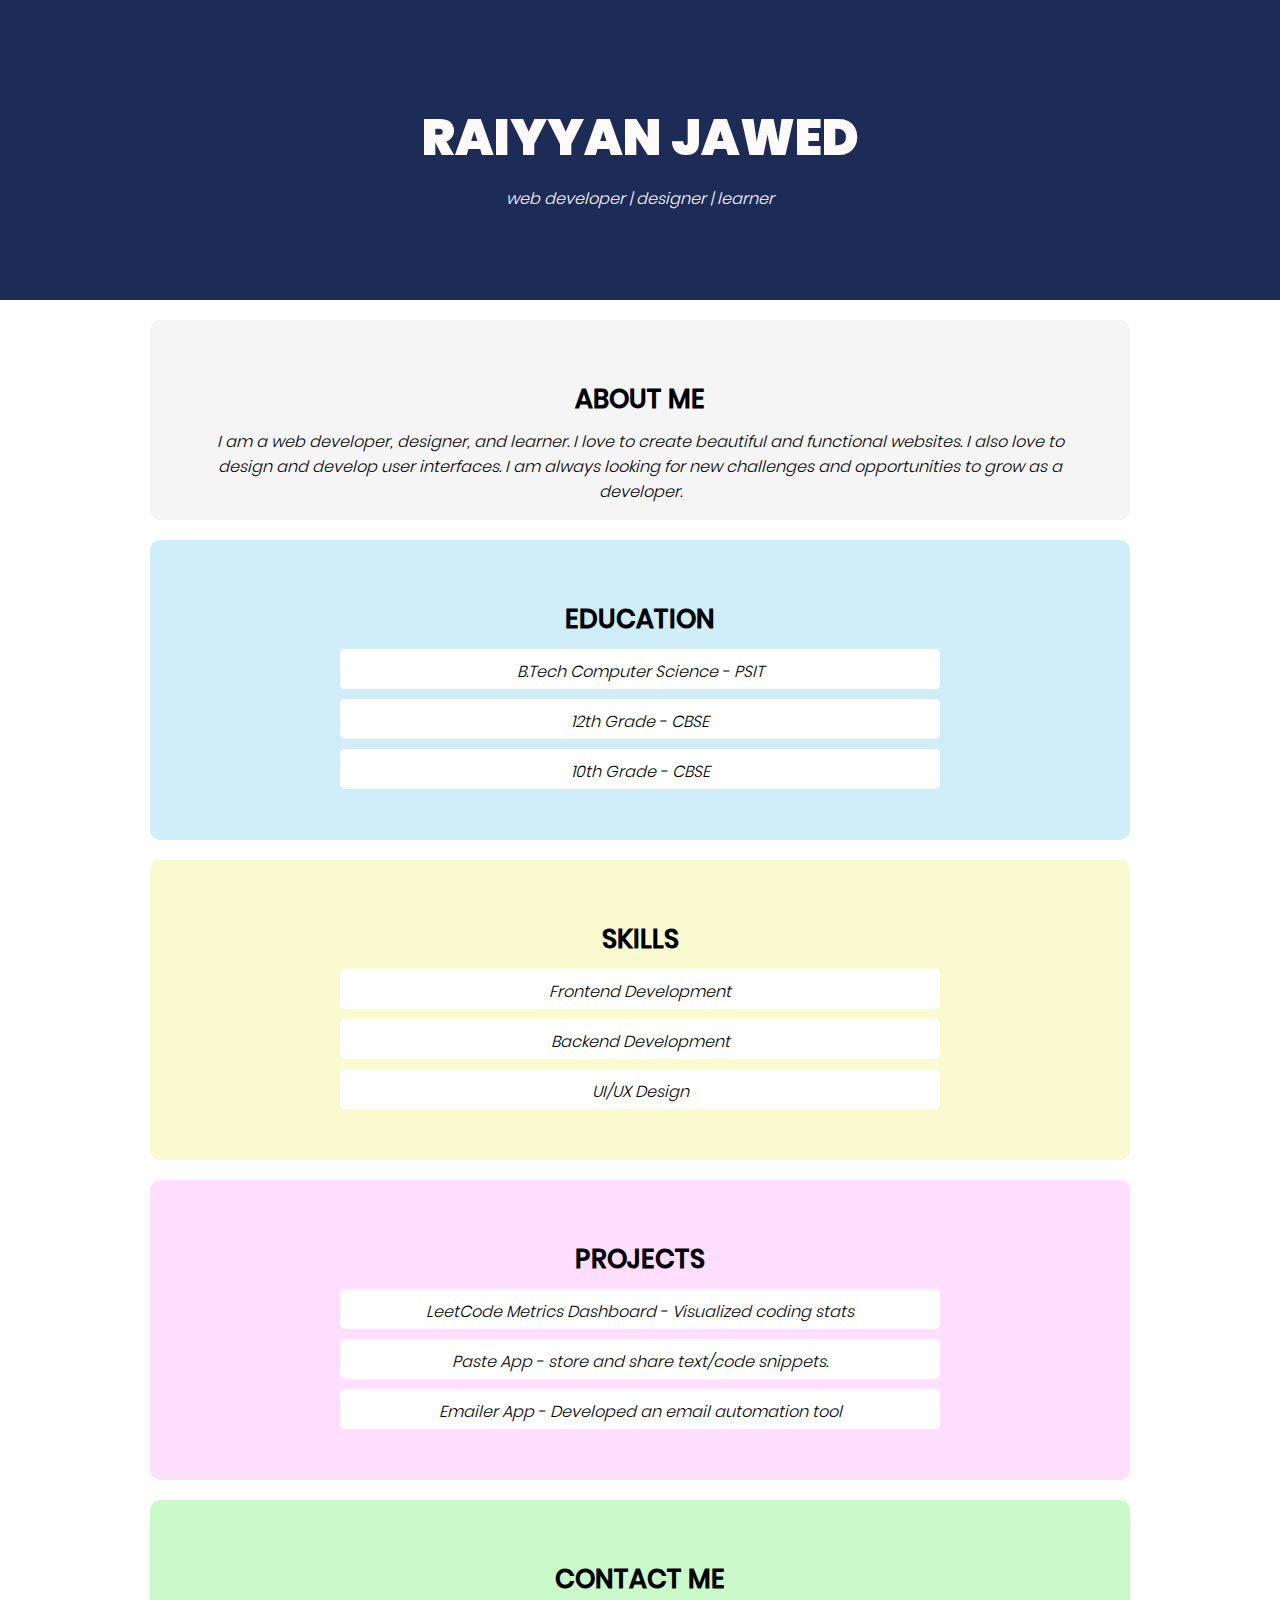
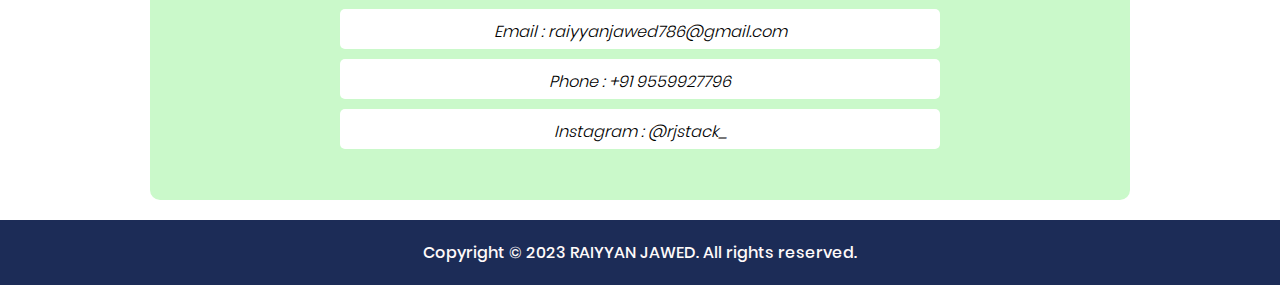
<file: TASK_01/index.html>
<html lang="en">
<head>
    <meta charset="UTF-8">
    <meta name="viewport" content="width=device-width, initial-scale=1.0">
    <link rel="shortcut icon" href="./raiyyan.jpeg" type="image/x-icon">
    <link rel="stylesheet" href="style.css">
    <title>MY RESUME WEBSITE</title>
</head>
<body>
    <div id="main-header">
        <h1 class="heading-changes">RAIYYAN JAWED</h1>
        <p class="para-changes">web developer | designer | learner</p>
    </div>
    <div>
        <div class="sub-container" id="div-1">
            <h1 class="sub-heading">ABOUT ME</h1>
            <p class="para-changes">I am a web developer, designer, and learner. I love to create beautiful and functional websites. I also love to design and develop user interfaces. I am always looking for new challenges and opportunities to grow as a developer.</p>
        </div>
        <div class="sub-container" id="div-2">
            <h1 class="sub-heading">EDUCATION</h1>
            <div class="small-div">
                <p class="para-changes">B.Tech Computer Science - PSIT</p>
            </div>
            <div class="small-div">
                <p class="para-changes">12th Grade - CBSE</p>
            </div>
            <div class="small-div">
                <p class="para-changes">10th Grade - CBSE</p>
            </div>
        </div>
        <div class="sub-container" id="div-3">
            <h1 class="sub-heading">SKILLS</h1>
            <div class="small-div">
                <p class="para-changes">Frontend Development</p>
            </div>
            <div class="small-div">
                <p class="para-changes">Backend Development</p>
            </div>
            <div class="small-div">
                <p class="para-changes">UI/UX Design</p>
            </div>
        </div>
        <div class="sub-container" id="div-4">
            <h1 class="sub-heading">PROJECTS</h1>
             <div class="small-div">
                <p class="para-changes">LeetCode Metrics Dashboard - Visualized coding stats</p>
            </div>
            <div class="small-div">
                <p class="para-changes">Paste App - store and share text/code snippets.</p>
            </div>
            <div class="small-div">
                <p class="para-changes">Emailer App - Developed an email automation tool</p>
            </div>
        </div>
        <div class="sub-container" id="div-5">
            <h1 class="sub-heading">CONTACT ME</h1>
            <div class="small-div">
                <p class="para-changes">Email : raiyyanjawed786@gmail.com</p>
            </div>
            <div class="small-div">
                <p class="para-changes">Phone : +91 9559927796</p>
            </div>
            <div class="small-div">
                <p class="para-changes">Instagram : @rjstack_</p>
            </div>
        </div>
        <div id="footer">
            <p id="footer-para">
                Copyright © 2023 RAIYYAN JAWED. All rights reserved.
            </p>
        </div>
    </div>
</body>
</html>
</file>
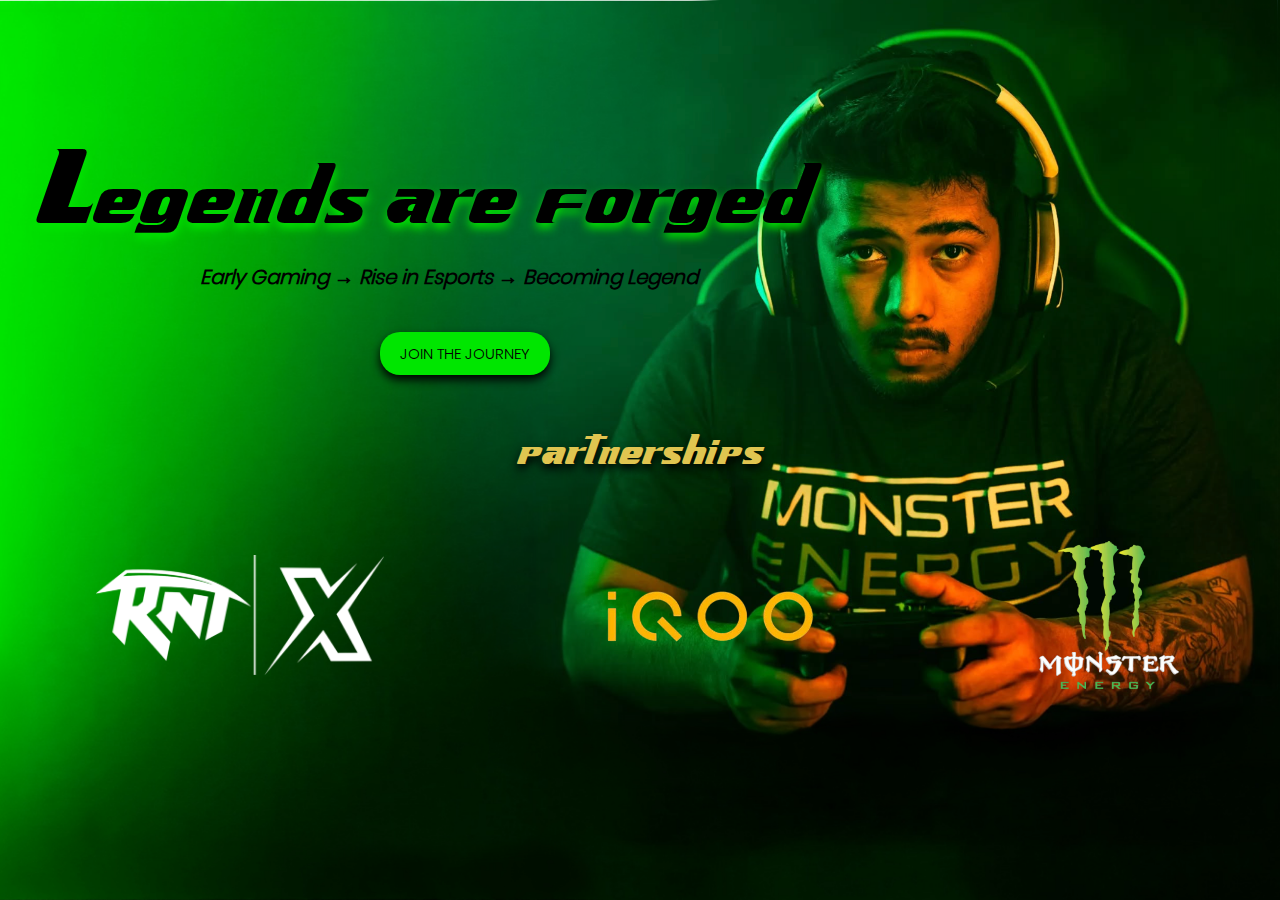
<file: TASK_02/index.html>
<html lang="en">
<head>
    <meta charset="UTF-8">
    <meta name="viewport" content="width=device-width, initial-scale=1.0">
    <link rel="stylesheet" href="style.css">
    <link rel="shortcut icon" href="./icon.png" type="image/x-icon">
    <title>SCOUT JOURNEY</title>
</head>
<body>
    <div id="main">
        <div id="main-content">
            <h1 id="heading">Legends are forged</h1>
            <p id="para">Early Gaming → Rise in Esports → Becoming Legend</p>
            <button id="btn">JOIN THE JOURNEY</button>
        </div>
        <div id="footer">
                <div id="box-heading"><h1 class="footer-heading">partnerships</h1></div>
                <div id="box-content">
                <img src="./RNTX.png" alt="RNTX" id="rntx">
                <img src="./iqoo.png" alt="iqoo" id="iqoo">
                <img src="./Monster.png" alt="Monster" id="monster">
                </div>
        </div>
    </div>
</body>
</html>
</file>
<file: TASK_01/style.css>
@font-face {
    font-family: poppins;
    src: url(./poppins.black.ttf);
}

@font-face {
    font-family: poppins-light;
    src: url(./poppins.light.ttf);
}

@font-face {
    font-family: poppins-medium;
    src: url(./poppins.medium.ttf);
}

*{
    margin: 0;
    padding: 0;
    box-sizing: border-box;
    font-family: poppins;
}

html,body{
    height: 100%;
    width: 100%;
}



#main-header{
    width: 100%;
    height: 300px;
    color: snow;
    background-color: rgb(28, 44, 87);
}

#footer-para{
    font-family: poppins-medium;
    text-align: center;
    padding-top: 20px;
    padding-bottom: 20px;
}

#footer{
    width: 100%;
    height: auto;
    background-color: rgb(28, 44, 87);
    color: snow;
    margin-top: 20px;
}

.heading-changes{
    text-align: center;
    font-size: 50px;
    padding-top: 100px;
}

.para-changes{
    text-align: center;
    font-family: poppins-light;
    font-style: italic;
    padding-top: 10px;
}

.sub-container{
    height: 200px;
    color: black;
    margin-left: 150px;
    margin-right: 150px;
    margin-top: 20px;
    border-radius: 10px;
    padding: 40px;
}

.sub-heading{
    text-align: center;
    font-size: 26px;
    padding-top: 20px;
    font-family: poppins-medium;
}
.small-div{
    margin-top: 10px;
    margin-left: 150px;
    margin-right: 150px;
    height: 40px;
    background-color: white;
    border-radius: 5px;
}

#div-1{
    background-color: whitesmoke;
}

#div-2{
    background-color: rgb(207, 238, 250);
    height: 300px;
}

#div-3{
    background-color: rgb(250, 250, 209);
    height: 300px;
}

#div-4{
    background-color: rgb(255, 222, 255);
    height: 300px;
}

#div-5{
    background-color: rgb(202, 249, 202);
    height: 300px;
}
</file>
<file: TASK_02/style.css>
@font-face {
    font-family: heading;
    src: url(./Xenogears_font.ttf);
}

@font-face {
    font-family: paragraph;
    src: url(./poppins.light.ttf);
}

*{
    padding: 0;
    margin: 0;
    box-sizing: border-box;
}

html,body{
    height: 100%;
    width: 100%;
}

#main{
    height: 100%;
    width: 100%;
    background-image: url(./Scout.png);
    background-size: cover;
    background-position: center;
    display: flex;
    flex-direction: column;
}

#main-content{
    height: 50%;
    width: 100%;
}

#footer{
    height: 50%;
    width: 100%;
}

#footer{
    height: 100%;
    width: 100%;
}

#heading{
    font-family: heading;
    font-size: 80px;
    font-weight: 400;
    text-align: left;
    margin-top: 150px;
    margin-left: 40px;
    color: black;
    text-shadow: 0px 5px 10px #00E600;
}

#para{
    font-family: paragraph;
    font-style: italic;
    font-size: 20px;
    font-weight: 1000;
    text-align: left;
    margin-top: 20px;
    margin-left: 200px;
    color: black;
}

#btn{
    font-family: paragraph;
    font-size: 15px;
    font-weight: 1200;
    text-align: center;
    margin-top: 40px;
    margin-left: 380px;
    padding: 10px 20px;
    border-radius: 20px;
    border: none;
    background-color: #00E600;
    color: black;
    cursor: pointer;
    box-shadow: 0px 5px 10px black
}

#rntx{
    height: 120px;
    width: auto;
    display: flex;
    margin-left: auto;
    margin-right: auto;
    margin-top: 80px;
}

#iqoo{
    height: 200px;
    width: auto;
    display: flex;
    margin-left: auto;
    margin-right: auto;
    margin-top: 80px;
}

#monster{
    height: 150px;
    width: auto;
    display: flex;
    margin-left: auto;
    margin-right: auto;
    margin-top: 80px;
}

#box-heading{
    height: 50px;
    width: 100%;
    display: flex;
    justify-content: center;
    align-items: center;
}

#box-content{
    height: 300px;
    width: 100%;
    display: flex;
    flex-direction: row;
    justify-content: center;
    align-items: center;
}

.footer-heading{
    font-family: heading;
    font-size: 40px;
    font-weight: 100;
    text-align: center;
    margin-top: 100px;
    color: #E0C550;
    text-shadow: 0px 5px 10px black;
}
</file>
